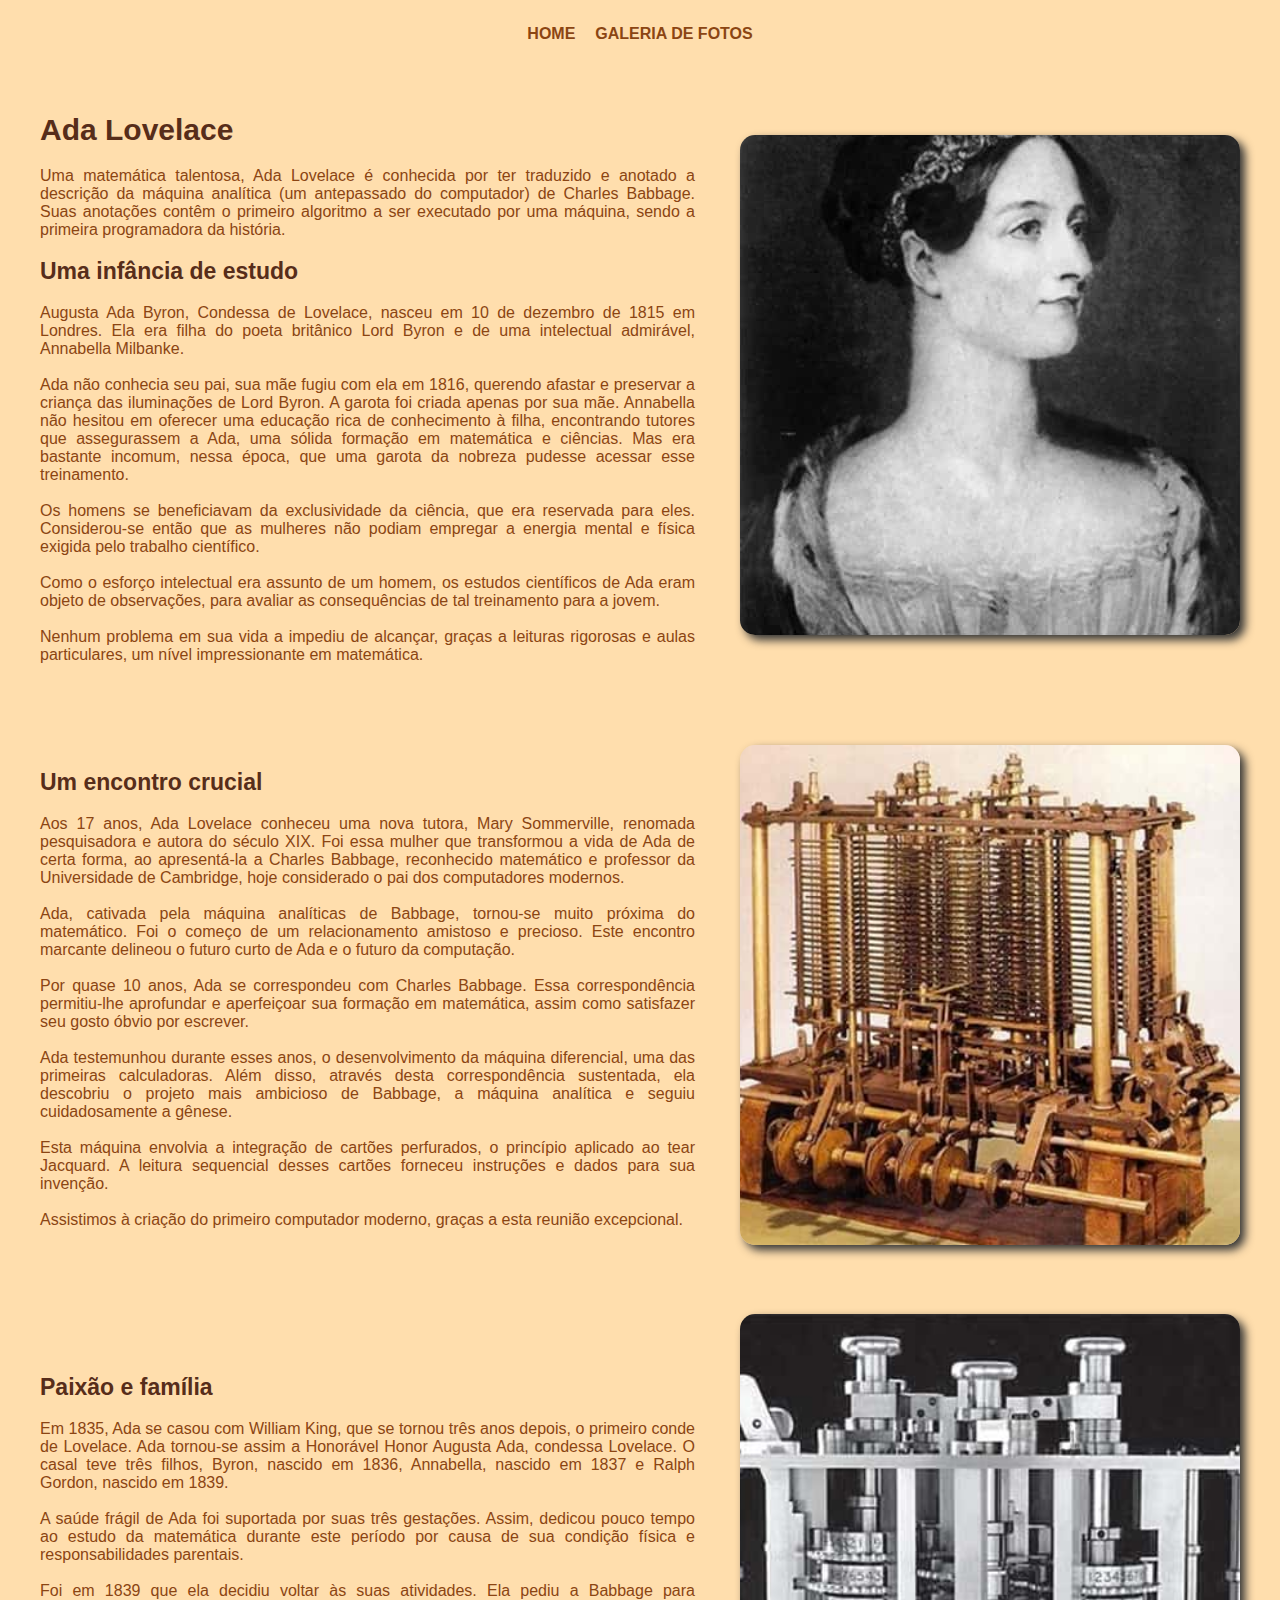
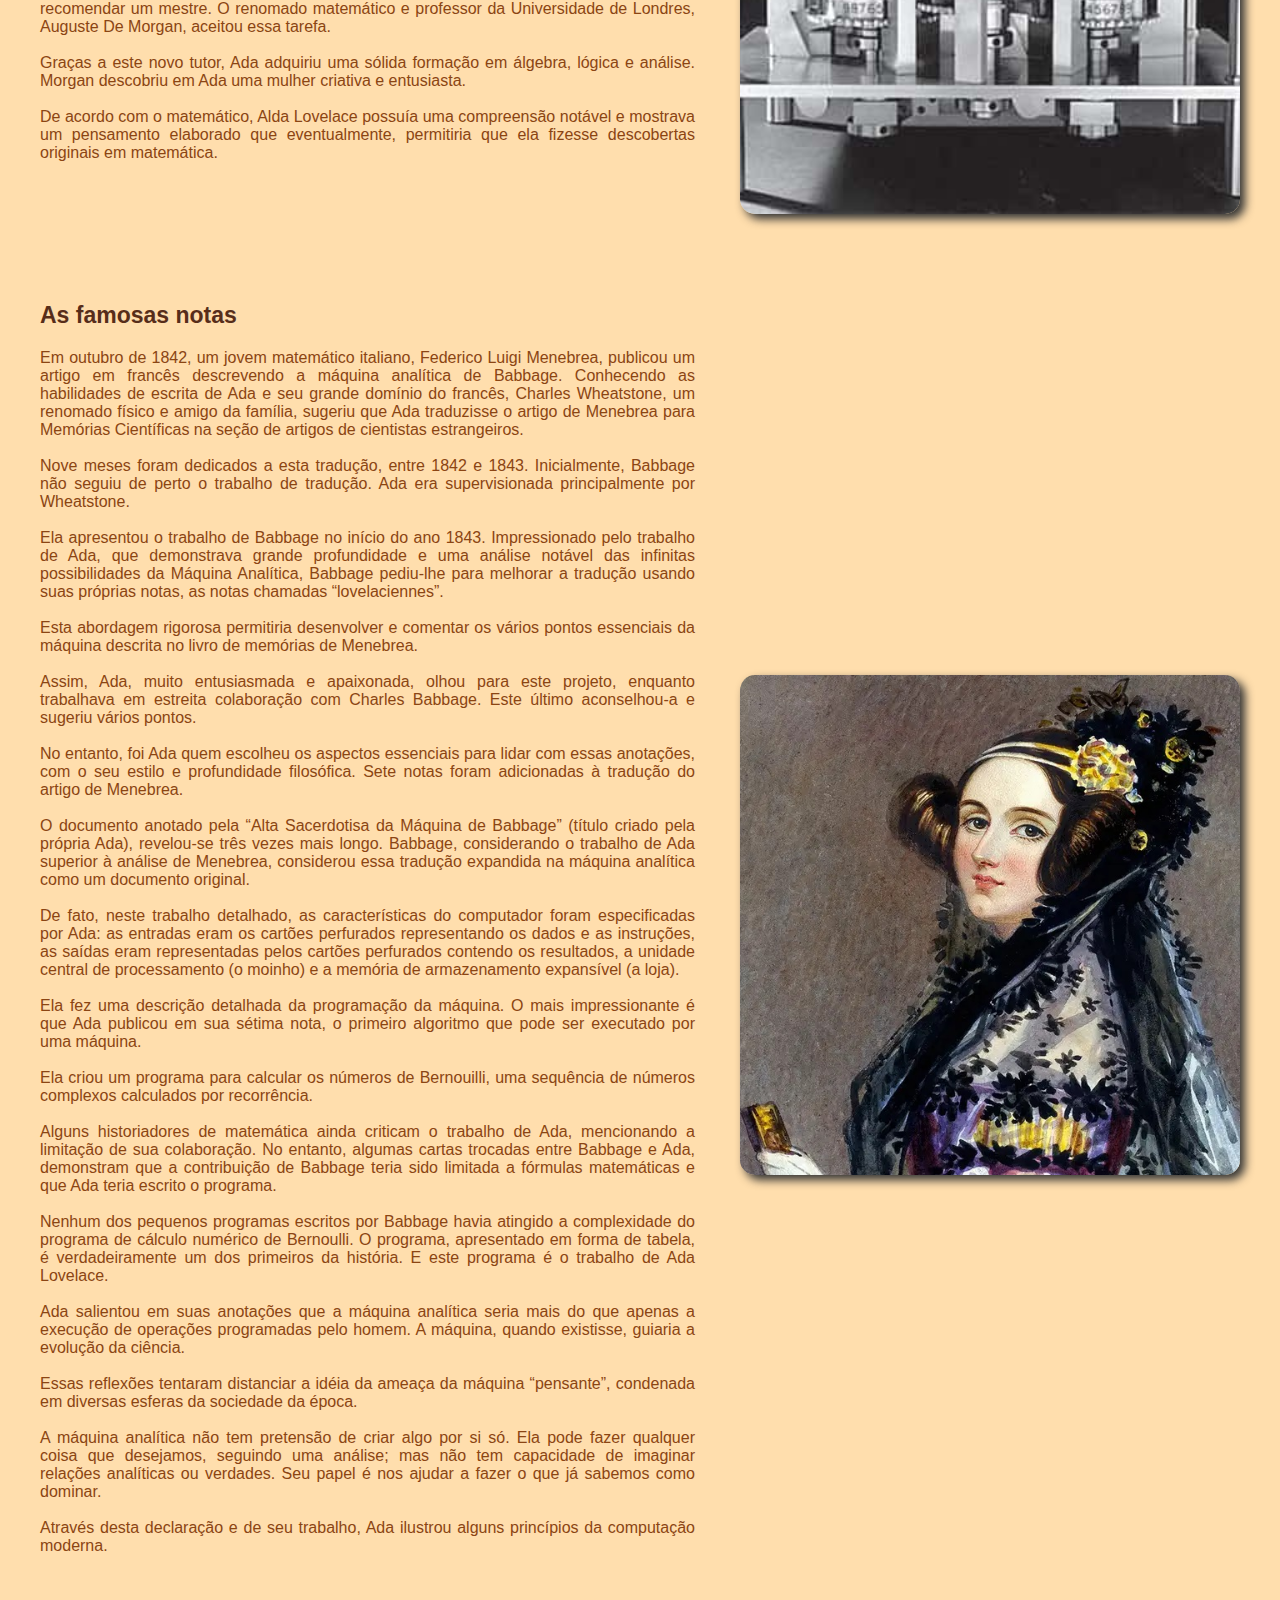
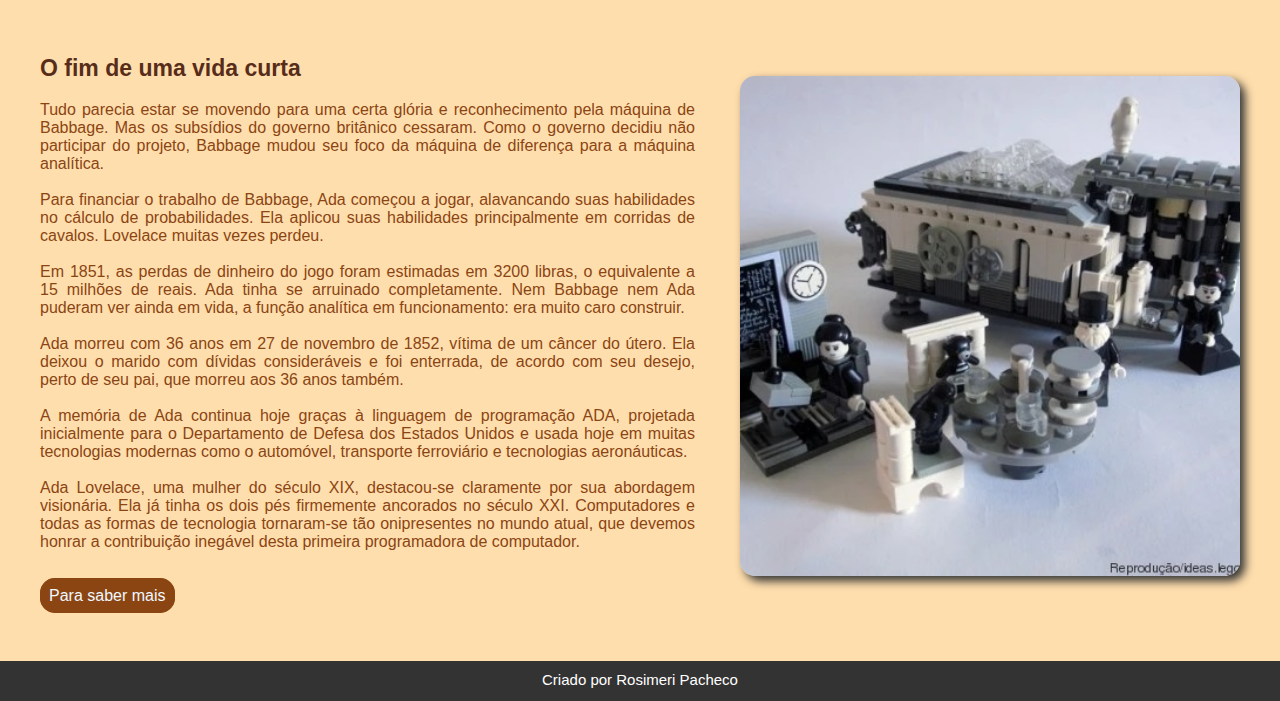
<file: index.html>
<!DOCTYPE html>
<html lang="pt-br">
<head>
  <meta charset="UTF-8">
  <meta http-equiv="X-UA-Compatible" content="IE=edge">
  <meta name="viewport" content="width=device-width, initial-scale=1.0">
  <link rel="stylesheet" href="assets/css/styles.css">
  <title>Ada Lovelace</title>
</head>
<body>

<header>
  <nav class="menu">
    <a href="index.html">HOME</a>
    <a href="photos.html">GALERIA DE FOTOS</a>
  </nav>
</header>

  <div class="area1">
      <div class="area1-content">
       <div class="titulo"><h1>Ada Lovelace</h1></div>
      <div class="texto-area1"> <p>Uma matemática talentosa, Ada Lovelace é conhecida por ter traduzido e anotado a descrição da máquina analítica (um antepassado do computador) de Charles Babbage.
      Suas anotações contêm o primeiro algoritmo a ser executado por uma máquina, sendo a primeira programadora da história. <br></p>

      <h2> Uma infância de estudo </h2>
      <p> Augusta Ada Byron, Condessa de Lovelace, nasceu em 10 de dezembro de 1815 em Londres. Ela era filha do poeta  britânico Lord Byron e de uma intelectual admirável, Annabella Milbanke. <br><br>
      Ada não conhecia seu pai, sua mãe fugiu com ela em 1816, querendo afastar e preservar a criança das iluminações de Lord Byron. A garota foi criada apenas por sua mãe.

      Annabella não hesitou em oferecer uma educação rica de conhecimento à filha, encontrando tutores que assegurassem a Ada, uma sólida formação em matemática e ciências. Mas era bastante incomum, nessa época, que uma garota da nobreza pudesse acessar esse treinamento. <br> <br>

      Os homens se beneficiavam da exclusividade da ciência, que era reservada para eles. Considerou-se então que as mulheres não podiam empregar a energia mental e física exigida pelo trabalho científico. <br> <br>

      Como o esforço intelectual era assunto de um homem, os estudos científicos de Ada eram objeto de observações, para avaliar as consequências de tal treinamento para a jovem. <br> <br>

      Nenhum problema em sua vida a impediu de alcançar, graças a leituras rigorosas e aulas particulares, um nível impressionante em matemática.</p> </div>
  </div>
  <div class="area1-img1"> <img src="assets/images/foto-da-ada-lovelace-0E.jpg" alt=""></div>
</div>


    <div class="area2">
    <div class="area2-content">

    <div class="titulo"><h2> Um encontro crucial </h2></div>

    <div class="texto-real2"><p> Aos 17 anos, Ada Lovelace conheceu uma nova tutora, Mary Sommerville, renomada pesquisadora e autora do século XIX. Foi essa mulher que transformou a vida de Ada de certa forma, ao apresentá-la a Charles Babbage, reconhecido matemático e professor da Universidade de Cambridge, hoje considerado o pai dos computadores modernos. <br> <br>
    Ada, cativada pela máquina analíticas de Babbage, tornou-se muito próxima do matemático. Foi o começo de um relacionamento amistoso e precioso. Este encontro marcante delineou o futuro curto de Ada e o futuro da computação.<br> <br>

    Por quase 10 anos, Ada se correspondeu com Charles Babbage. Essa correspondência permitiu-lhe aprofundar e aperfeiçoar sua formação em matemática, assim como satisfazer seu gosto óbvio por escrever.<br> <br>

    Ada testemunhou durante esses anos, o desenvolvimento da máquina diferencial, uma das primeiras calculadoras. Além disso, através desta correspondência sustentada, ela descobriu o projeto mais ambicioso de Babbage, a máquina analítica e seguiu cuidadosamente a gênese.<br> <br>

    Esta máquina envolvia a integração de cartões perfurados, o princípio aplicado ao tear Jacquard. A leitura sequencial desses cartões forneceu instruções e dados para sua invenção.<br> <br>

    Assistimos à criação do primeiro computador moderno, graças a esta reunião excepcional.</p> </div>

    </div>
    <div class="area2-img1"> <img src="assets/images/a-maquina-de-diferencas-charles-babbage-C9.jpg" alt=""></div>
  </div>



<div class="area3">
      <div class="area3-content">
        <div class="titulo"><h2> Paixão e família </h2> </div>

         <div class="texto-real3"> <p> Em 1835, Ada se casou com William King, que se tornou três anos depois, o primeiro conde de Lovelace.   Ada     tornou-se assim a Honorável Honor Augusta Ada, condessa Lovelace. O casal teve três filhos, Byron,  nascido em 1836, Annabella, nascido em 1837 e Ralph Gordon, nascido em 1839. <br><br>

          A saúde frágil de Ada foi suportada por suas três gestações. Assim, dedicou pouco tempo ao estudo da matemática durante este período por causa de sua condição física e responsabilidades parentais. <br><br>

          Foi em 1839 que ela decidiu voltar às suas atividades. Ela pediu a Babbage para recomendar um mestre. O renomado matemático e professor da Universidade de Londres, Auguste De Morgan, aceitou essa tarefa. <br><br>

          Graças a este novo tutor, Ada adquiriu uma sólida formação em álgebra, lógica e análise. Morgan descobriu em Ada uma mulher criativa e entusiasta. <br><br>

          De acordo com o matemático, Alda Lovelace possuía uma compreensão notável e mostrava um pensamento elaborado que eventualmente, permitiria que ela fizesse descobertas originais em matemática.</p> </div>
      </div>
        <div class="area3-img1"> <img src="assets/images/maquina-analiticas-de-babbage-7A.jpg" alt=""></div>
</div>


<div class="area4">
  <div class="area4-content">
    <div class="titulo"> <h2> As famosas notas </h2></div>

    <div class="texto-real4"><p> Em outubro de 1842, um jovem matemático italiano, Federico Luigi Menebrea, publicou um artigo em francês descrevendo a máquina analítica de Babbage. Conhecendo as habilidades de escrita de Ada e seu grande domínio do francês, Charles Wheatstone, um renomado físico e amigo da família, sugeriu que Ada traduzisse o artigo de Menebrea para Memórias Científicas na seção de artigos de cientistas estrangeiros. <br><br>

      Nove meses foram dedicados a esta tradução, entre 1842 e 1843. Inicialmente, Babbage não seguiu de perto o trabalho de tradução. Ada era supervisionada principalmente por Wheatstone. <br><br>

      Ela apresentou o trabalho de Babbage no início do ano 1843. Impressionado pelo trabalho de Ada, que demonstrava grande profundidade e uma análise notável das infinitas possibilidades da Máquina Analítica, Babbage pediu-lhe para melhorar a tradução usando suas próprias notas, as notas chamadas “lovelaciennes”.<br><br>

      Esta abordagem rigorosa permitiria desenvolver e comentar os vários pontos essenciais da máquina descrita no livro de memórias de Menebrea.<br><br>

      Assim, Ada, muito entusiasmada e apaixonada, olhou para este projeto, enquanto trabalhava em estreita colaboração com Charles Babbage. Este último aconselhou-a e sugeriu vários pontos.<br><br>

      No entanto, foi Ada quem escolheu os aspectos essenciais para lidar com essas anotações, com o seu estilo e profundidade filosófica. Sete notas foram adicionadas à tradução do artigo de Menebrea.<br><br>

      O documento anotado pela “Alta Sacerdotisa da Máquina de Babbage” (título criado pela própria Ada), revelou-se três vezes mais longo. Babbage, considerando o trabalho de Ada superior à análise de Menebrea, considerou essa tradução expandida na máquina analítica como um documento original.<br><br>

      De fato, neste trabalho detalhado, as características do computador foram especificadas por Ada: as entradas eram os cartões perfurados representando os dados e as instruções, as saídas eram representadas pelos cartões perfurados contendo os resultados, a unidade central de processamento (o moinho) e a memória de armazenamento expansível (a loja).<br><br>

      Ela fez uma descrição detalhada da programação da máquina. O mais impressionante é que Ada publicou em sua sétima nota, o primeiro algoritmo que pode ser executado por uma máquina.<br><br>

      Ela criou um programa para calcular os números de Bernouilli, uma sequência de números complexos calculados por recorrência.<br><br>

      Alguns historiadores de matemática ainda criticam o trabalho de Ada, mencionando a limitação de sua colaboração. No entanto, algumas cartas trocadas entre Babbage e Ada, demonstram que a contribuição de Babbage teria sido limitada a fórmulas matemáticas e que Ada teria escrito o programa.<br><br>

      Nenhum dos pequenos programas escritos por Babbage havia atingido a complexidade do programa de cálculo numérico de Bernoulli. O programa, apresentado em forma de tabela, é verdadeiramente um dos primeiros da história. E este programa é o trabalho de Ada Lovelace.<br><br>

      Ada salientou em suas anotações que a máquina analítica seria mais do que apenas a execução de operações programadas pelo homem. A máquina, quando existisse, guiaria a evolução da ciência.<br><br>

      Essas reflexões tentaram distanciar a idéia da ameaça da máquina “pensante”, condenada em diversas esferas da sociedade da época.<br><br>

      A máquina analítica não tem pretensão de criar algo por si só. Ela pode fazer qualquer coisa que desejamos, seguindo uma análise; mas não tem capacidade de imaginar relações analíticas ou verdades. Seu papel é nos ajudar a fazer o que já sabemos como dominar.<br><br>

      Através desta declaração e de seu trabalho, Ada ilustrou alguns princípios da computação moderna.
      </p> </div>
  </div>
  <div class="area4-img1"> <img src="assets/images/ada lovelace.jpg" alt=""></div>
</div>


    <div class="area5">
    <div class="area5-content">
    <div class="titulo"><h2> O fim de uma vida curta </h2></div>

     <div class="texto-real5"> <p>Tudo parecia estar se movendo para uma certa glória e reconhecimento pela máquina de Babbage. Mas os subsídios do governo britânico cessaram. Como o governo decidiu não participar do projeto, Babbage mudou seu foco da máquina de diferença para a máquina analítica. <br><br>

      Para financiar o trabalho de Babbage, Ada começou a jogar, alavancando suas habilidades no cálculo de probabilidades. Ela aplicou suas habilidades principalmente em corridas de cavalos. Lovelace muitas vezes perdeu.<br><br>

      Em 1851, as perdas de dinheiro do jogo foram estimadas em 3200 libras, o equivalente a 15 milhões de reais. Ada tinha se arruinado completamente. Nem Babbage nem Ada puderam ver ainda em vida, a função analítica em funcionamento: era muito caro construir.<br><br>

      Ada morreu com 36 anos em 27 de novembro de 1852, vítima de um câncer do útero. Ela deixou o marido com dívidas consideráveis e foi enterrada, de acordo com seu desejo, perto de seu pai, que morreu aos 36 anos também.<br><br>

      A memória de Ada continua hoje graças à linguagem de programação ADA, projetada inicialmente para o Departamento de Defesa dos Estados Unidos e usada hoje em muitas tecnologias modernas como o automóvel, transporte ferroviário e tecnologias aeronáuticas.<br><br>

      Ada Lovelace, uma mulher do século XIX, destacou-se claramente por sua abordagem visionária. Ela já tinha os dois pés firmemente ancorados no século XXI. Computadores e todas as formas de tecnologia tornaram-se tão onipresentes no mundo atual, que devemos honrar a contribuição inegável desta primeira programadora de computador. <br><br><br>

      <a class="botton" href="https://pt.wikipedia.org/wiki/Ada_Lovelace" target="_blank">Para saber mais</a>
    </p> </div>

  </div>
  <div class="area5-img1"><img src="assets/images/o-ada-lovelace-lego-5703.jpg" alt=""></div>
</div>

 <footer> Criado por Rosimeri Pacheco</footer>
</body>
</html>
</file>
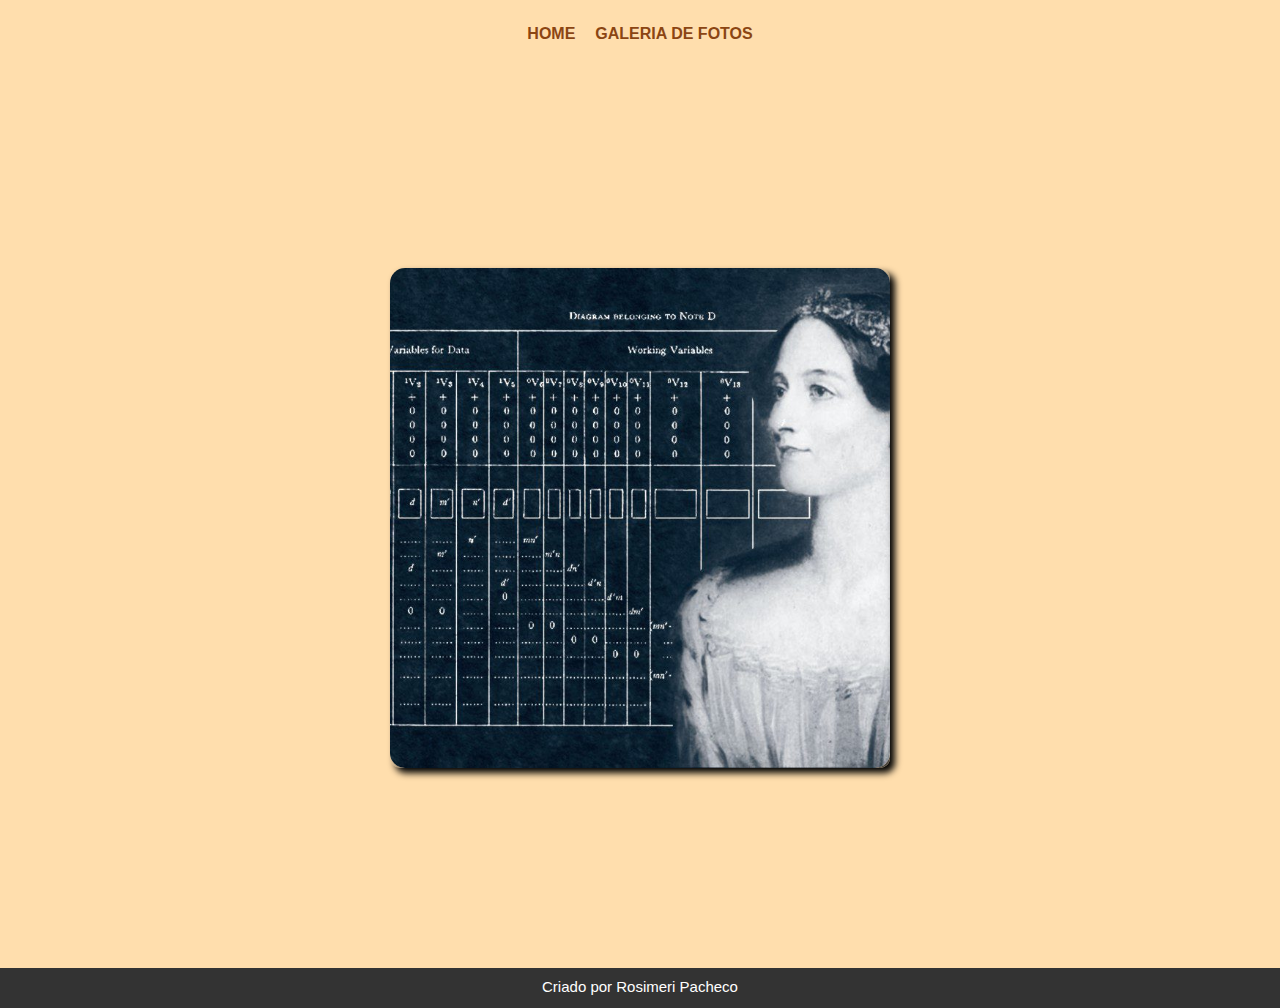
<file: photos.html>
<!DOCTYPE html>
<html lang="pt-br">
<head>
  <meta charset="UTF-8">
  <meta http-equiv="X-UA-Compatible" content="IE=edge">
  <meta name="viewport" content="width=device-width, initial-scale=1.0">
  <link rel="stylesheet" href="assets/css/styles.css">
  <script src="assets/js/script.js" defer></script>
  <title>Ada Lovelace</title>
</head>
<body>
  <header>
    <nav class="menu">
      <a href="index.html">HOME</a>
      <a href="photos.html">GALERIA DE FOTOS</a>
    </nav>
  </header>
<section class="geral-carrossel">
 <div class="carrossel">
      <div class="container" id="img">
        <img src="assets/images/adalovelace3.jpg" alt="">
        <img src="assets/images/maquina analitica.png" alt="">
        <img src="assets/images/ada lovelace.jpg" alt="">
        <img src="assets/images/maquina.png" alt="">
        <img src="assets/images/ada lovelace2.jpeg" alt="">
      </div>
    </div>
  </section>
  <footer> Criado por Rosimeri Pacheco</footer>
</body>
</html>
</file>
<file: assets/css/styles.css>
* {
  box-sizing: border-box;
}

body {
  font-family: Arial, Helvetica, sans-serif;
  margin: 0;
  min-height: 100vh;
  text-align: justify;
  background-color: #FFDEAD;
}

.menu {
  display: flex;
  align-items: center;
  justify-content: center;
  margin: 15px;
}

.menu a {
  text-decoration: none;
  color: #8B4513;
  font-weight: 600;
  padding: 10px;
}

.menu a:hover {
  border-bottom: 2px solid #8B4513;
}

.area1 h1 {
  font-size: 30px;
  color: #572d1a;
}

h2 {
  color: #572d1a;
  font-size: 23px;
  font-weight: bold;
}

p {
  color: #8B4513;
}

.area1 {
  display: flex;
  align-items: center;
  justify-content: center;
  margin: 15px;
}

.area1-content {
  margin: 15px;
  padding: 10px;
}

img {
  border-radius: 15px;
  box-shadow: 5px 5px 10px #333;

}

.area1-img1 {
  margin: 15px;
  padding: 10px;
  margin-left: 10px;
}

.area2 {
  display: flex;
  align-items: center;
  justify-content: center;
  margin: 15px;
}

.area2-content {
  margin: 15px;
  padding: 10px;
}

.area2-img1 {
  margin: 15px;
  padding: 10px;
  margin-left: 10px;
}

.area3 {
  display: flex;
  align-items: center;
  justify-content: center;
  margin: 15px;
}

.area3-content {
  margin: 15px;
  padding: 10px;
}

.area3-img1 {
  margin: 15px;
  padding: 10px;
  margin-left: 10px;
}

.area4 {
  display: flex;
  align-items: center;
  justify-content: center;
  margin: 15px;
}

.area4-content {
  margin: 15px;
  padding: 10px;
}


.area4-img1 {
  margin: 15px;
  padding: 10px;
  margin-left: 10px;
}


.area5 {
  display: flex;
  align-items: center;
  justify-content: center;
  margin: 15px;
}

.area5-content {
  margin: 15px;
  padding: 10px;
}

.area5-img1 {
  margin: 15px;
  padding: 10px;
  margin-left: 10px;
}

footer {
  height: 40px;
  padding-top: 10px;
  text-align: center;
  background-color: #333333;
  color: white;
  font-size: 15px;
  margin-bottom: 0;
}

.botton {
  border: 1px solid saddlebrown;
  border-radius: 15px;
  padding: 8px;
  text-decoration: none;
  color: aliceblue;
  background-color: saddlebrown;
}


/* segunda pagina */
.geral-carrossel {
  display: flex;
  align-items: center;
  justify-content: center;
  margin: 0;
  min-height: 100vh;
}

.carrossel {
  box-shadow: 5px 5px 7px black;
  border-radius: 10px;
  overflow: hidden;
  height: 500px;
  width: 500px;
}

.container {
  display: flex;
  transition: transform 0.5 ease-in-out;
  transform: translateX(0);
}

img {
  object-fit: cover;
  height: 500px;
  width: 500px;
}


@media (min-width:200px) and (max-width: 1166px) {
  .area1 {
    display: flex;
    align-items: center;
    justify-content: center;
    flex-direction: column;
    margin: 15px;
    font-size: 13px;
  }

  .area1-img1 img {
    width: 200px;
    height: auto;
    margin: 15px;
    padding: 10px;
    margin-left: 10px;
  }

  .area2 {
    display: flex;
    align-items: center;
    justify-content: center;
    flex-direction: column;
    margin: 15px;
    font-size: 13px;
  }

  .area2-img1 img {
    width: 200px;
    height: auto;
    margin: 15px;
    padding: 10px;
    margin-left: 10px;
  }

  .area3 {
    display: flex;
    align-items: center;
    justify-content: center;
    flex-direction: column;
    margin: 15px;
    font-size: 13px;
  }

  .area3-img1 img {
    width: 200px;
    height: auto;
    margin: 15px;
    padding: 10px;
    margin-left: 10px;
  }

  .area4 {
    display: flex;
    align-items: center;
    justify-content: center;
    flex-direction: column;
    margin: 15px;
    font-size: 13px;
  }

  .area4-img1 img {
    width: 200px;
    height: auto;
    margin: 15px;
    padding: 10px;
    margin-left: 10px;
  }

  .area5 {
    display: flex;
    align-items: center;
    justify-content: center;
    flex-direction: column;
    margin: 15px;
    font-size: 13px;
  }


  .area5-img1 img {
    width: 200px;
    height: auto;
    margin: 15px;
    padding: 10px;
    margin-left: 10px;
  }
}
</file>
